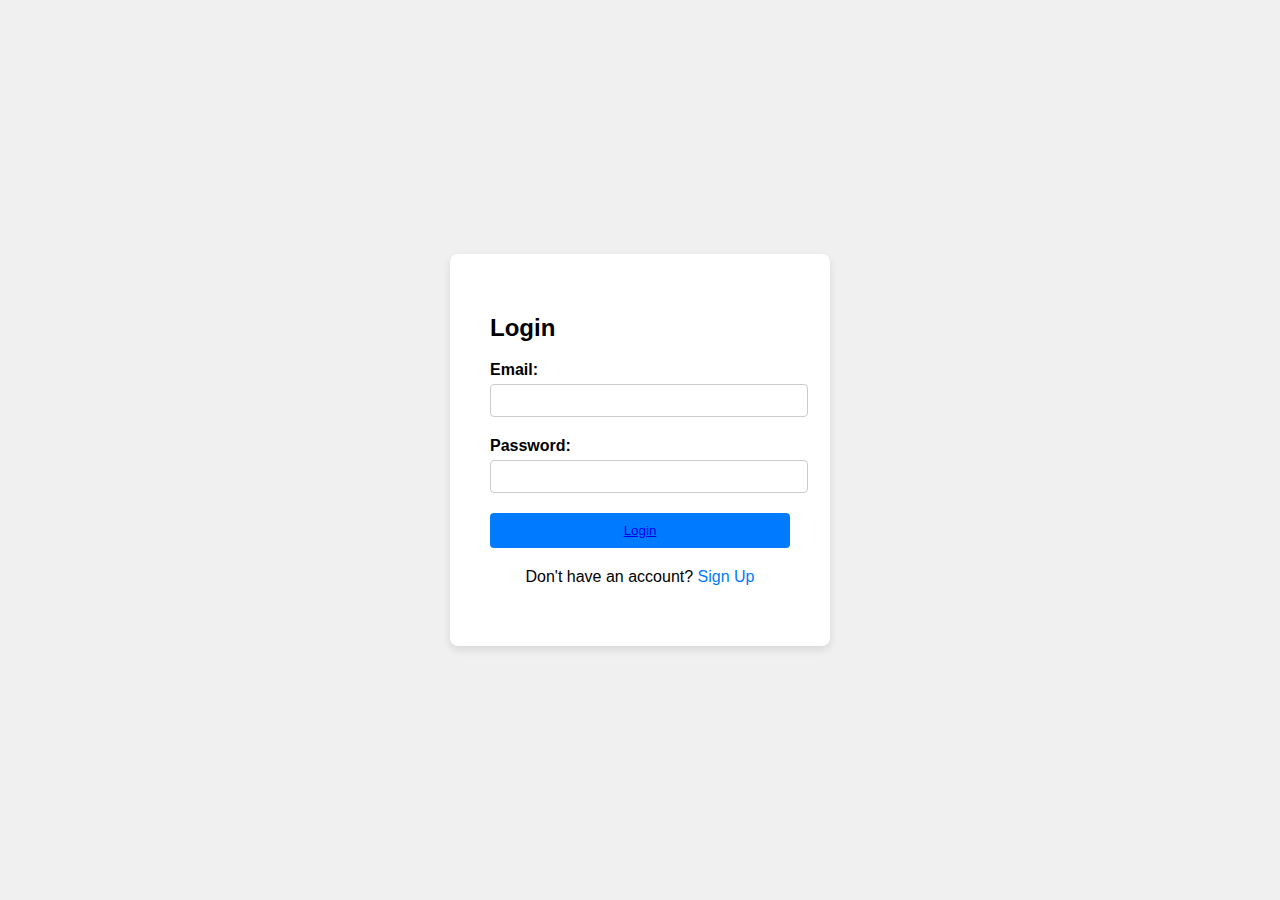
<file: Loginpage.html>
<!DOCTYPE html>
<html lang="en">
<head>
  <meta charset="UTF-8">
  <meta name="viewport" content="width=device-width, initial-scale=1.0">
  <title>Login & Sign Up</title>
  <style>
    body {
      font-family: Arial, sans-serif;
      margin: 0;
      padding: 0;
      background-color: #f0f0f0;
      display: flex;
      justify-content: center;
      align-items: center;
      height: 100vh;
    }

    .container {
      background-color: #fff;
      border-radius: 8px;
      box-shadow: 0 4px 8px rgba(0, 0, 0, 0.1);
      padding: 40px;
      width: 300px;
    }

    .form-group {
      margin-bottom: 20px;
    }

    .form-group label {
      display: block;
      margin-bottom: 5px;
      font-weight: bold;
    }

    .form-group input {
      width: 100%;
      padding: 8px;
      border-radius: 4px;
      border: 1px solid #ccc;
    }

    .form-group button {
      width: 100%;
      padding: 10px;
      border: none;
      border-radius: 4px;
      background-color: #007bff;
      color: #fff;
      cursor: pointer;
    }

    .form-group button:hover {
      background-color: #0056b3;
    }

    .form-group.switch-form {
      text-align: center;
    }

    .form-group.switch-form a {
      text-decoration: none;
      color: #007bff;
    }

    .form-group.switch-form a:hover {
      text-decoration: underline;
    }

    .hidden {
      display: none;
    }
  </style>
</head>
<body>
  <div class="container">
    <div id="loginForm">
      <h2>Login</h2>
      <form action="#">
        <div class="form-group">
          <label for="loginEmail">Email:</label>
          <input type="email" id="loginEmail" name="loginEmail" required>
        </div>
        <div class="form-group">
          <label for="loginPassword">Password:</label>
          <input type="password" id="loginPassword" name="loginPassword" required>
        </div>
        <div class="form-group">
          <button type="submit"><a href="index.html">Login</a></button/--------------------------------3265>
        </div>
        <div class="form-group switch-form">
          Don't have an account? <a href="#" onclick="toggleForm()">Sign Up</a>
        </div>
      </form>
    </div>
    <div id="signupForm" class="hidden">
      <h2>Sign Up</h2>
      <form action="index.html">
        <div class="form-group">
          <label for="signupName">Name:</label>
          <input type="text" id="signupName" name="signupName" required>
        </div>
        <div class="form-group">
          <label for="signupEmail">Email:</label>
          <input type="email" id="signupEmail" name="signupEmail" required>
        </div>
        <div class="form-group">
          <label for="signupPassword">Password:</label>
          <input type="password" id="signupPassword" name="signupPassword" required>
        </div>
        <div class="form-group">
          <button type="submit"><a href="index.html"></a>Sign Up</button>
        </div>
        <div class="form-group switch-form">
          Already have an account? <a href="#" onclick="toggleForm()">Login</a>
        </div>
      </form>
    </div>
  </div>

  <script>
    function toggleForm() {
      var loginForm = document.getElementById("loginForm");
      var signupForm = document.getElementById("signupForm");

      if (loginForm.classList.contains("hidden")) {
        loginForm.classList.remove("hidden");
        signupForm.classList.add("hidden");
      } else {
        loginForm.classList.add("hidden");
        signupForm.classList.remove("hidden");
      }
    }
  </script>
</body>
</html>
</file>
